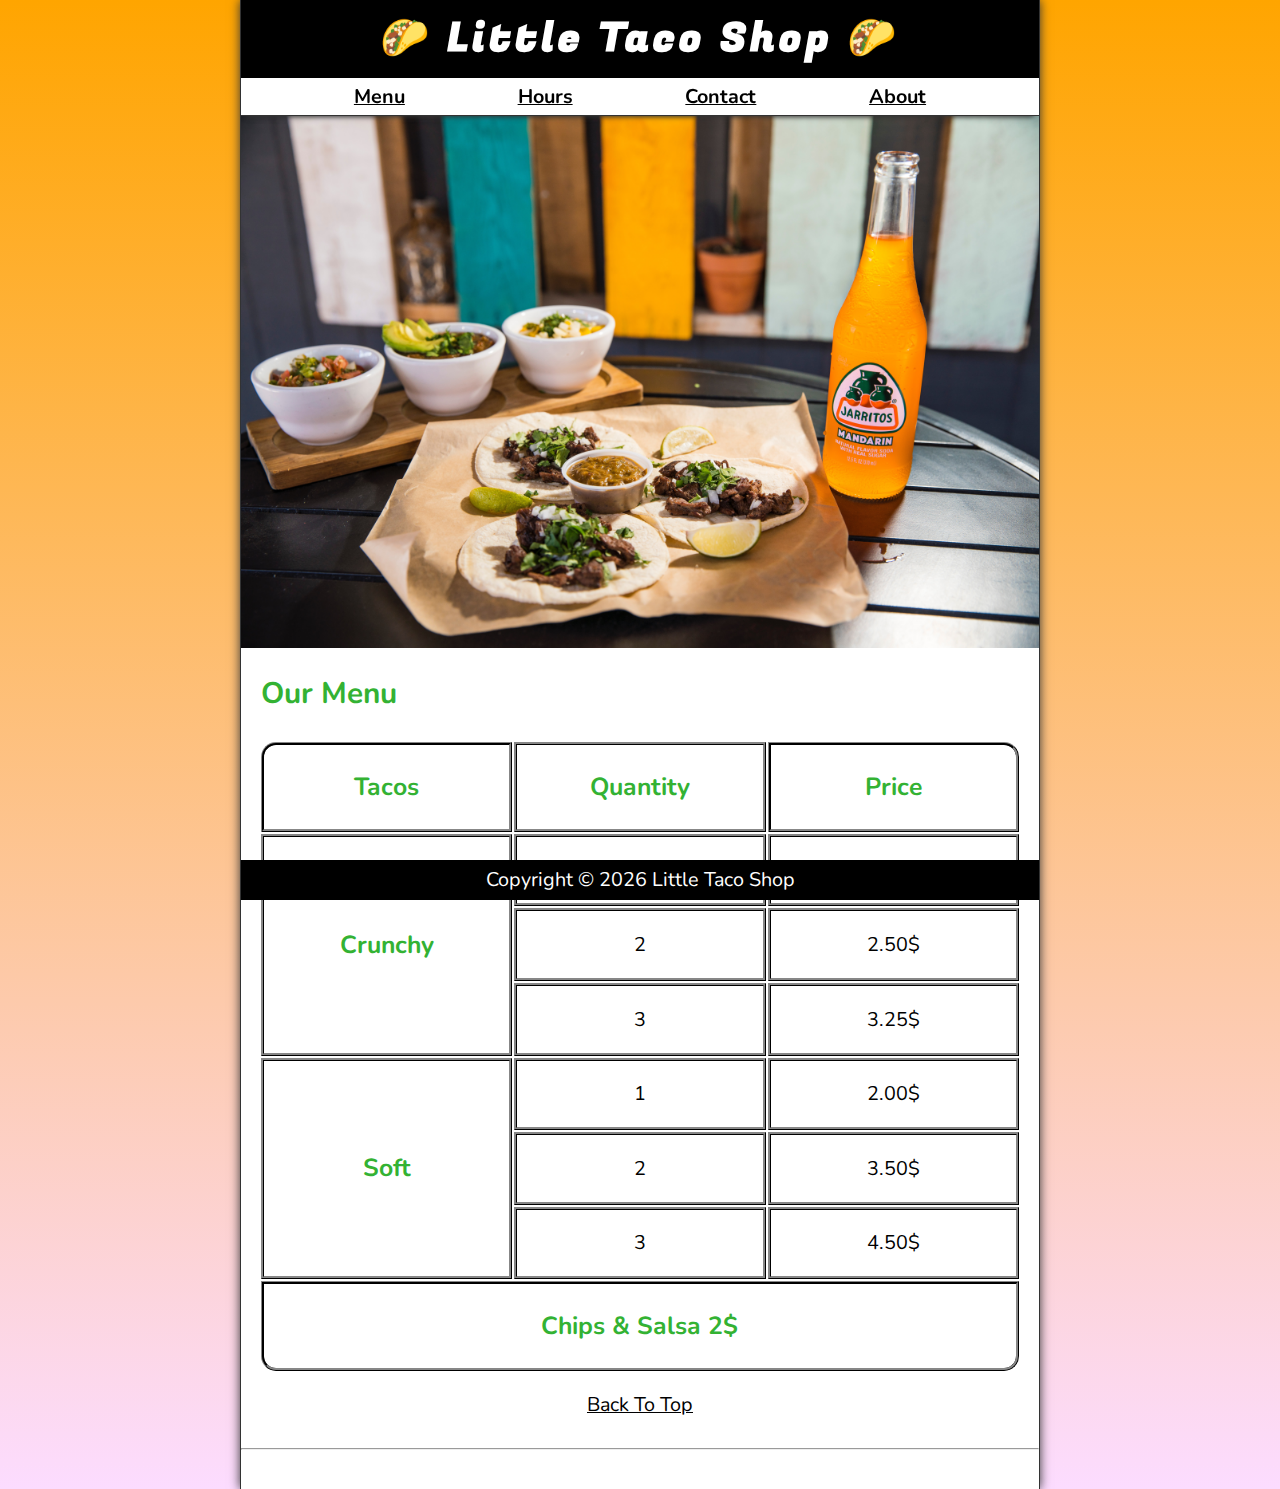
<file: index.html>
<!DOCTYPE html>
<html lang="en">
  <head>
    <meta charset="UTF-8" />
    <meta name="viewport" content="width=device-width, initial-scale=1.0" />
    <meta name="author" content="Ines Cherif" />
    <meta
      name="description"
      content="This page is home page for little taco shop."
    />
    <title>The Little Taco Shop</title>
    <link rel="icon" href="favicon.ico" type="image/x-icon" />

    <link rel="stylesheet" href="css/style.css" type="text/css" />
    <script src="js/main.js" defer></script>
  </head>

  <body>
    <header class="header">
      <h1 class="header__h1">Little Taco Shop</h1>
      <nav class="header__nav">
        <ul class="header__ul">
          <li><a href="#menu">Menu</a></li>
          <li><a href="hours.html">Hours</a></li>
          <li><a href="contact.html">Contact</a></li>
          <li>
            <a href="about.html">About</a>
          </li>
        </ul>
      </nav>
    </header>

    <section class="hero">
      <h2 class="hero__h2">Bienvenidos</h2>
      <figure>
        <img
          src="img/tacos_and_drink_1000x667.png"
          alt="Tacos and a Drink"
          title="Tacos and a Drink"
          width="1000"
          height="667"
        />
        <figcaption class="offscreen">Tacos and a Drink</figcaption>
      </figure>
    </section>

    <main class="main">
      <article id="menu" class="main__article menu">
        <h2 class="menu__h2">Our Menu</h2>
        <table class="menu__container">
          <caption class="offscreen">
            Our Tacos
          </caption>
          <thead>
            <tr>
              <th class="menu__header" scope="col">Tacos</th>
              <th class="menu__header" scope="col">Quantity</th>
              <th class="menu__header" scope="col">Price</th>
            </tr>
          </thead>
          <tbody>
            <tr>
              <th class="menu__item menu__cr" scope="row" rowspan="3">
                Crunchy
              </th>
              <td class="menu__item">1</td>
              <td class="menu__item">1.50$</td>
            </tr>
            <tr>
              <td class="menu__item">2</td>
              <td class="menu__item">2.50$</td>
            </tr>
            <tr>
              <td class="menu__item">3</td>
              <td class="menu__item">3.25$</td>
            </tr>

            <tr>
              <th class="menu__item menu__sf" scope="row" rowspan="3">Soft</th>
              <td class="menu__item">1</td>
              <td class="menu__item">2.00$</td>
            </tr>

            <tr>
              <td class="menu__item">2</td>
              <td class="menu__item">3.50$</td>
            </tr>
            <tr>
              <td class="menu__item">3</td>
              <td class="menu__item">4.50$</td>
            </tr>
          </tbody>
          <tfoot>
            <tr>
              <td class="menu__item menu__cs" colspan="3">Chips & Salsa 2$</td>
            </tr>
          </tfoot>
        </table>
        <p class="center">
          <a href="#">Back To Top</a>
        </p>
      </article>
    </main>
    <hr />

    <footer class="footer">
      <p>
        <span class="nowarp">Copyright &copy; <time id="year"></time> </span>
        <span class="nowarp">Little Taco Shop</span>
      </p>
    </footer>
  </body>
</html>
</file>
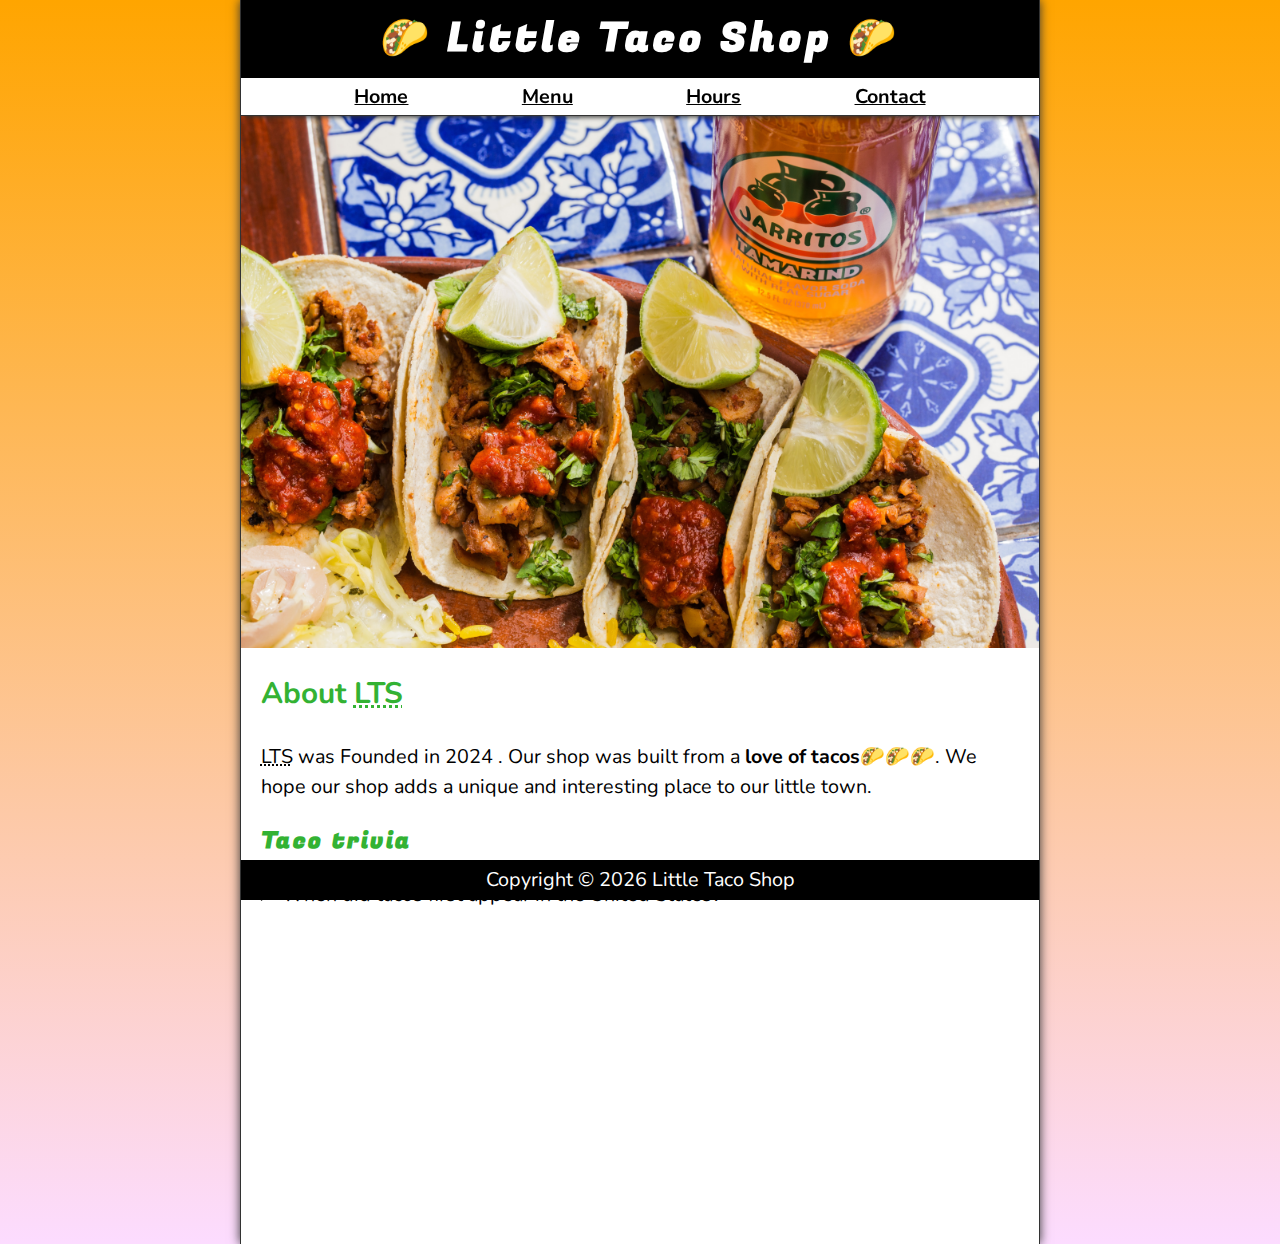
<file: about.html>
<!DOCTYPE html>
<html lang="en">
  <head>
    <meta charset="UTF-8" />
    <meta name="viewport" content="width=device-width, initial-scale=1.0" />
    <meta name="author" content="Ines Cherif" />
    <meta name="description" content="About The Little Taco Shop" />
    <title>The Little Taco Shop</title>
    <link rel="icon" href="favicon.ico" type="image/x-icon" />

    <link rel="stylesheet" href="css/style.css" type="text/css" />
    <script src="js/main.js" defer></script>
  </head>

  <body>
    <header class="header">
      <h1 class="header__h1">Little Taco Shop</h1>
      <nav class="header__nav">
        <ul class="header__ul">
          <li>
            <a href="/">Home</a>
          </li>
          <li><a href="/#menu">Menu</a></li>
          <li><a href="hours.html">Hours</a></li>
          <li><a href="contact.html">Contact</a></li>
        </ul>
      </nav>
    </header>

    <section class="hero">
      <figure>
        <img
          src="img/tacos_delicioso_1000x667.png"
          alt="Tacos Delicioso"
          title="Tacos Delicioso"
          width="1000"
          height="667"
        />
        <figcaption class="offscreen">Try This Delicious Tacos</figcaption>
      </figure>
    </section>

    <main class="main">
      <article id="about" class="main__article about">
        <h2>About <abbr title="Little Tacos Shop">LTS</abbr></h2>
        <p>
          <abbr title="Little Tacos Shop">LTS</abbr> was Founded in
          <time datetime="2024">2024</time> . Our shop was built from a
          <strong>love of tacos</strong>🌮🌮🌮. We hope our shop adds a unique
          and interesting place to our little town.
        </p>

        <aside class="about__trivia">
          <h3>Taco trivia</h3>
          <details>
            <summary>When did tacos first appear in the United States?</summary>
            <p class="about__trivia-answer">
              The Taco was first introduced to the United States in
              <time datetime="1905">1905</time> . Mexican migrants were coming
              in to work on railroads and other jobs and started to bring their
              delicious food with them. {Source:
              <cite>
                <a
                  href="https://www.twistedtaco.com/the-history-of-the-taco#:~:text=Instead%2C%20it%20was%20a%20corn,filling%2C%20delicious%2C%20and%20affordable.&text=The%20Taco%20was%20first%20introduced%20to%20the%20United%20States%20in%201905."
                >
                  History Of The Taco
                </a></cite
              >}
            </p>
          </details>
        </aside>
        <br />
      </article>
    </main>

    <footer class="footer">
      <p>
        <span class="nowarp">Copyright &copy; <time id="year"></time> </span>
        <span class="nowarp">Little Taco Shop</span>
      </p>
    </footer>
  </body>
</html>
</file>
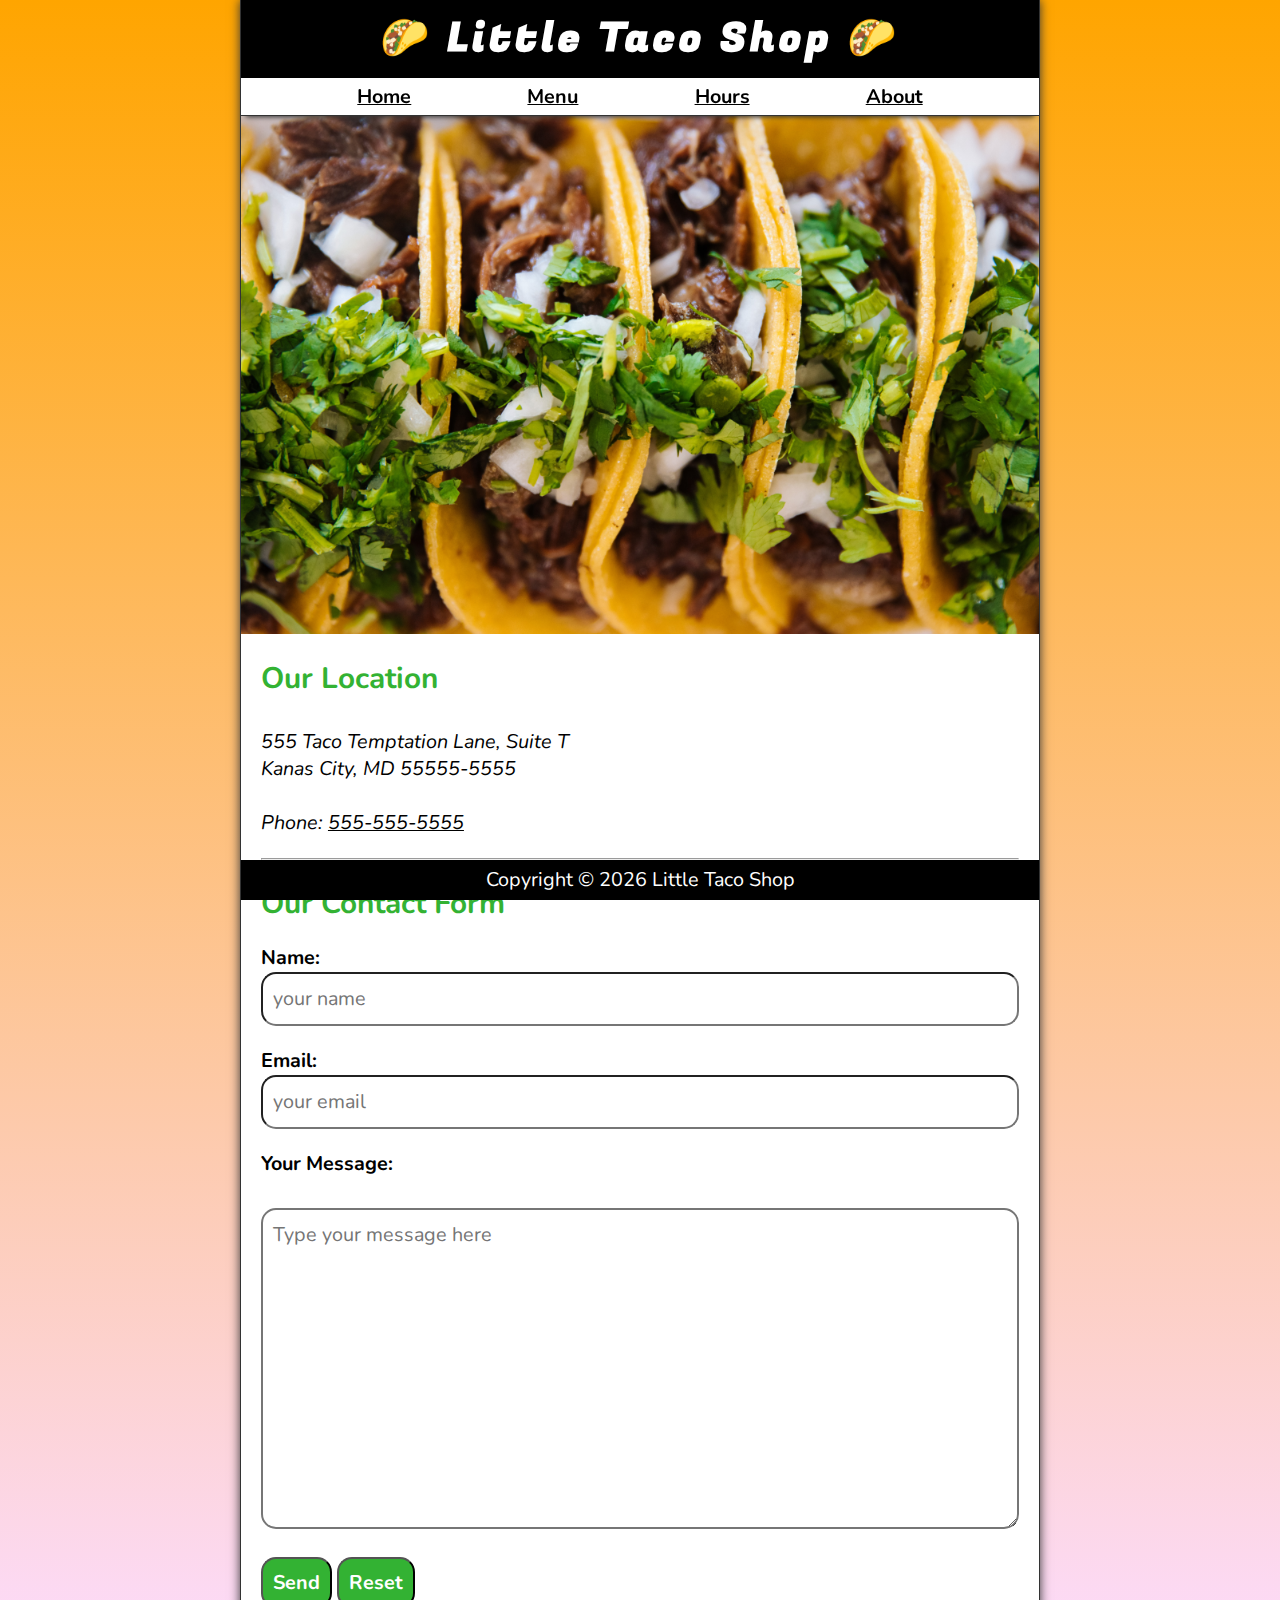
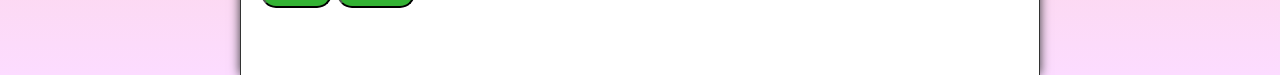
<file: contact.html>
<!DOCTYPE html>
<html lang="en">
  <head>
    <meta charset="UTF-8" />
    <meta name="author" content="Ines Cherif" />
    <meta name="viewport" content="width=device-width, initial-scale=1.0" />
    <meta
      name="description"
      content="This page contains the contact of our tacos shop"
    />
    <title>The Little Taco Shop</title>
    <link rel="icon" href="favicon.ico" type="image/x-icon" />

    <link rel="stylesheet" href="css/style.css" type="text/css" />
    <script src="js/main.js" defer></script>
  </head>
  <body>
    <header class="header">
      <h1 class="header__h1">Little Taco Shop</h1>
      <nav class="header__nav">
        <ul class="header__ul">
          <li>
            <a href="/">Home</a>
          </li>
          <li><a href="index.html#menu">Menu</a></li>
          <li><a href="hours.html">Hours</a></li>
          <li>
            <a href="about.html">About</a>
          </li>
        </ul>
      </nav>
    </header>

    <section class="hero">
      <figure>
        <img
          src="img/tacos_close_up_1000x649.png"
          alt="Tacos and a Drink"
          title="Tacos and a Drink"
          width="1000"
          height="649"
        />
        <figcaption class="offscreen">Little Taco Shop Tacos</figcaption>
      </figure>
    </section>

    <main class="main">
      <article class="main__article">
        <h2>Our Location</h2>
        <address>
          555 Taco Temptation Lane, Suite T <br />
          Kanas City, MD 55555-5555
          <br /><br />
          Phone: <a href="tel:+5555555555">555-555-5555</a>
        </address>
      </article>

      <hr />

      <article class="main__article article">
        <h2 class="contact__h2">Our Contact Form</h2>
        <form
          action="http://httpbin.org/get"
          method="get"
          class="contact__form"
        >
          <fieldset class="contact__fieldset">
            <legend class="offscreen">Send Us A Message</legend>
            <p class="contact__p">
              <label class="contact__label" for="name">Name:</label>
              <input
                class="contact__input"
                type="text"
                name="name"
                id="name"
                placeholder="your name"
                autocomplete="on"
                required
              />
            </p>
            <p class="contact__p">
              <label class="contact__label" for="email">Email:</label>
              <input
                class="contact__input"
                type="email"
                name="email"
                id="email"
                placeholder="your email"
                autocomplete="on"
                required
              />
            </p>
            <p class="contact__p">
              <label class="contact__label" for="message">Your Message:</label>
              <br />
              <textarea
                class="contact__textarea"
                name="message"
                id="message"
                cols="30"
                rows="10"
                placeholder="Type your message here"
              ></textarea>
            </p>
          </fieldset>
          <button class="contact__button" type="submit">Send</button>
          <button class="contact__button" type="reset">Reset</button>
        </form>
      </article>
    </main>

    <footer class="footer">
      <p>
        <span class="nowarp">Copyright &copy; <time id="year"></time> </span>
        <span class="nowarp">Little Taco Shop</span>
      </p>
    </footer>
  </body>
</html>
</file>
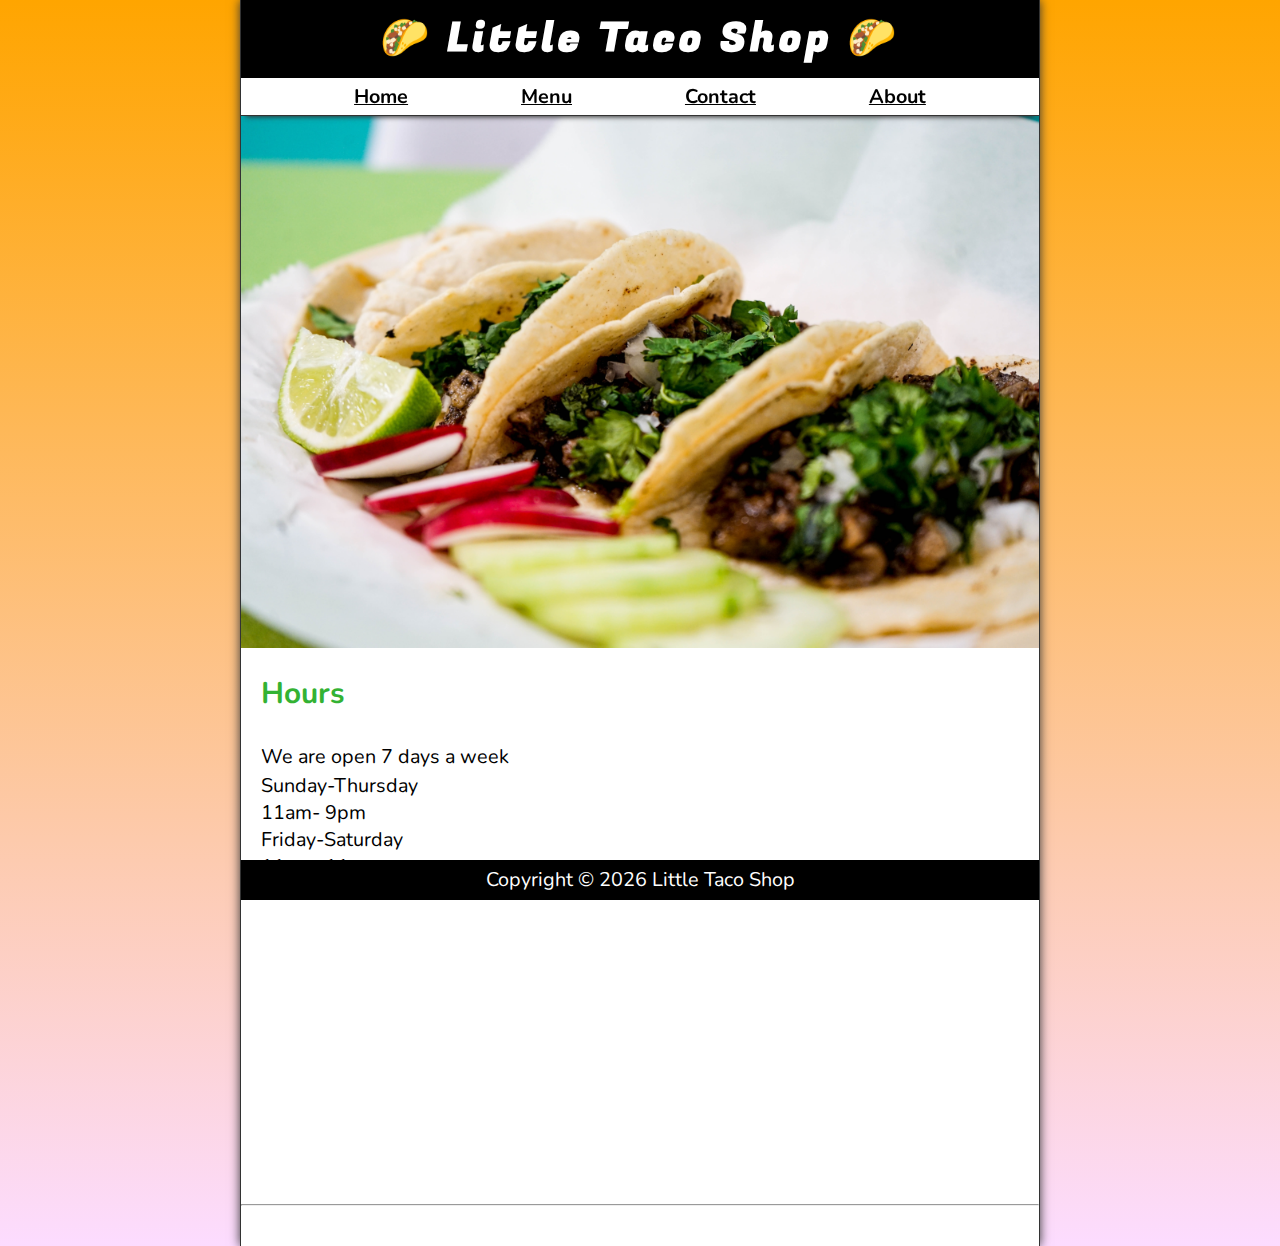
<file: hours.html>
<!DOCTYPE html>
<html lang="en">
  <head>
    <meta charset="UTF-8" />
    <meta name="viewport" content="width=device-width, initial-scale=1.0" />
    <meta name="viewport" content="width=device-width, initial-scale=1.0" />
    <meta name="author" content="Ines Cherif" />
    <meta
      name="description"
      content="This page contains hours of work of our tacos shop"
    />
    <title>The Little Taco Shop</title>
    <link rel="icon" href="favicon.ico" type="image/x-icon" />

    <link rel="stylesheet" href="css/style.css" type="text/css" />
    <script src="js/main.js" defer></script>
  </head>
  <body>
    <header class="header">
      <h1 class="header__h1">Little Taco Shop</h1>
      <nav class="header__nav">
        <ul class="header__ul">
          <li>
            <a href="/">Home</a>
          </li>
          <li><a href="index.html#menu">Menu</a></li>
          <li><a href="contact.html">Contact</a></li>
          <li>
            <a href="about.html">About</a>
          </li>
        </ul>
      </nav>
    </header>

    <section class="hero">
      <figure>
        <img
          src="img/tacos_tray_1000x667.png"
          alt="A Tray of Tasty Tacos"
          title="We love trays of tacos!"
          width="1000"
          height="667"
        />
        <figcaption class="offscreen">A Tray Of Tasty Tacos</figcaption>
      </figure>
    </section>

    <main class="main">
      <article class="main__article">
        <h2>Hours</h2>
        <p>We are open 7 days a week</p>
        <dt>Sunday-Thursday</dt>
        <dd>
          <time datetime="11:00">11am</time>-
          <time datetime="09:00">9pm</time>
        </dd>
        <dt>Friday-Saturday</dt>
        <dd>
          <time datetime="11:00">11am</time>-
          <time datetime="09:00">11pm</time>
        </dd>
      </article>
    </main>

    <hr />

    <footer class="footer">
      <p>
        <span class="nowarp">Copyright &copy; <time id="year"></time> </span>
        <span class="nowarp">Little Taco Shop</span>
      </p>
    </footer>
  </body>
</html>
</file>
<file: css/style.css>
@import url("https://fonts.googleapis.com/css2?family=Fugaz+One&family=Nunito&display=swap");

/* || RESET */
*,
*::after,
*::before {
  margin: 0;
  padding: 0;
  box-sizing: border-box;
}

img {
  display: block;
  max-width: 100%;
  height: auto;
}

input,
button,
textarea {
  font: inherit;
}

/* || VARIABLES */
:root {
  /* FONTS */
  --FF: "Nunito", sans-serif;
  --FF-HEADING: "Fugaz One", cursive;
  --FS: clamp(1rem, 2.2vh, 1.5rem);

  /* COLORS */
  --BGCOLOR-FADE: rgb(252, 220, 260);
  --BGCOLOR: orange;
  --BGIMAGE: linear-gradient(to bottom, var(--BGCOLOR), var(--BGCOLOR-FADE));
  --BODY-BGCOLOR: #fff;
  --BORDER-COLOR: #333;
  --BUTTON-COLOR: #fff;
  --FONT-COLOR: #000;
  --HEADER-BGCOLOR: #000;
  --HEADER-COLOR: #fff;
  --HERO-BGCOLOR: rgba(51, 178, 51, 0.75);
  --HERO-COLOR: #fff;
  --HIGHLIGHT-COLOR: rgb(51, 178, 51);
  --LINK-ACTIVE: orange;
  --LINK-COLOR: #000;
  --LINK-HOVER: hsla(0, 0%, 0%, 0.6);
  --NAV-BGCOLOR: #fff;

  /* BORDERS */
  --BORDERS: 1px solid var(--BORDER-COLOR);
  --BORDER-RADIUS: 15px;

  /* STANDARD PADDING */
  --PADDING-TB: 0.25em;
  --PADDING-SIDE: 2.5%;

  /* STANDARD MARGIN */
  --MARGIN: clamp(1em, 2.5vh, 1.5em) 0;
}

@media (prefers-color-scheme: dark) {
  :root {
    --BGCOLOR-FADE: gray;
    --BGCOLOR: #000;
    --BODY-BGCOLOR: #333;
    --BORDER-COLOR: whitesmoke;
    --BUTTON-COLOR: #000;
    --FONT-COLOR: whitesmoke;
    --HEADER-COLOR: whitesmoke;
    --HERO-COLOR: #333;
    --HIGHLIGHT-COLOR: whitesmoke;
    --LINK-ACTIVE: rgb(252, 200, 103);
    --LINK-COLOR: whitesmoke;
    --LINK-HOVER: orange;
    --NAV-BGCOLOR: rgb(20, 20, 20);
  }
}

/* || UTILITY CLASSES */

.offscreen {
  position: absolute;
  left: -10000px;
}

.nowarp {
  white-space: nowrap;
}

.center {
  text-align: center;
}

/* || GENERAL STYLES */

html {
  scroll-behavior: smooth;
  font-size: var(--FS);
  font-family: var(--FF);
  background-color: var(--BGCOLOR);
  background-image: var(--BGIMAGE);
}

body {
  background-color: var(--BODY-BGCOLOR);
  color: var(--FONT-COLOR);
  min-height: 100vh;
  max-width: 800px;
  margin: 0 auto;
  border-left: var(--BORDERS);
  border-right: var(--BORDERS);
  box-shadow: 0 0 10px var(--BORDER-COLOR);
}

h1,
h1,
h3 {
  font-family: var(--FF-HEADING);
  letter-spacing: 0.1em;
}

h2,
h3 {
  margin-bottom: 1em;
  color: var(--HIGHLIGHT-COLOR);
}

p {
  line-height: 1.5;
}

a:any-link {
  color: var(--LINK-COLOR);
}

a:hover,
a:focus-visible {
  color: var(--LINK-HOVER);
}

a:active {
  color: var(--LINK-ACTIVE);
}

/* || HEADER */

.header {
  position: sticky;
  top: 0;
  z-index: 1;
}

.header__h1 {
  text-align: center;
  background-color: var(--HEADER-BGCOLOR);
  color: var(--HEADER-COLOR);
  padding: var(--PADDING-TB) var(--PADDING-SIDE);
}

.header__nav {
  background-color: var(--NAV-BGCOLOR);
  border-bottom: var(--BORDERS);
  font-weight: bold;
  box-shadow: 0 6px 5px -5px var(--BORDER-COLOR);
}

.header__ul {
  padding: var(--PADDING-TB) var(--PADDING-SIDE);
  list-style-type: none;
  display: flex;
  justify-content: space-evenly;
  gap: 1rem;
}

/* || HERO */
.hero {
  position: relative;
}

.hero__h2 {
  background-color: var(--HERO-BGCOLOR);
  color: var(--HERO-COLOR);
  padding: 0.25em 0.5em;
  text-shadow: 2px 2px 5px var(--BORDER-COLOR);
  position: absolute;
  top: -100px;
  left: 20px;
  animation: showWelcome 0.5s ease-in-out 1s forwards;
}

@keyframes showWelcome {
  0% {
    top: -20%;
    transform: skew(0deg, -5deg) scaleY(0);
  }

  80% {
    top: 30px;
    transform: skew(10deg, -5deg) scaleY(1.2);
  }

  100% {
    top: 20px;
    transform: skew(-10deg, -5deg) scaleY(1);
  }
}

/* || FOOTER */

.footer {
  position: sticky;
  bottom: 0;
  background-color: var(--HEADER-BGCOLOR);
  color: var(--HEADER-COLOR);
  padding: var(--PADDING-TB) var(--PADDING-SIDE);
  text-align: center;
}

/* || MAIN */

.main {
  padding: var(--PADDING-TB) var(--PADDING-SIDE);
}

.main__article {
  scroll-margin-top: 6.5rem;
  margin: var(--MARGIN);
}

.main__article:first-child {
  margin-top: 1em;
}

.main__article:last-child {
  min-height: calc(100vh - 20rem);
}

/* || ABOUT */

.about__trivia {
  margin: var(--MARGIN);
}

.about__trivia-answer {
  margin-top: 1em;
}

/* || CONTACT */

.contact__h2 {
  margin: 0;
}

.contact__fieldset {
  border: none;
}

.contact__p {
  margin: 1em 0;
}

.contact__label {
  display: block;
  font-weight: bold;
}

.contact__input,
.contact__textarea {
  padding: 0.5em;
  border-radius: var(--BORDER-RADIUS);
  border-width: 2px;
  width: 100%;
}

.contact__button {
  padding: 0.5em;
  border-radius: var(--BORDER-RADIUS);
  background-color: var(--HIGHLIGHT-COLOR);
  color: var(--BUTTON-COLOR);
  font-weight: bold;
  cursor: pointer;
}

/* || MENU */

thead,
tbody,
tfoot,
tr {
  display: contents;
}

.menu__container {
  display: grid;
  grid-template-columns: repeat(3, 1fr);
  grid-template-areas:
    "hd1 hd2 hd3"
    "cr cr1 cr1p"
    "cr cr2 cr2p"
    "cr cr3 cr3p"
    "sf sf1 sf1p"
    "sf sf2s f2p"
    "sf sf3 sf3p"
    "cs cs cs";
  gap: 0.1em;
  margin-bottom: 1em;
}

.menu__cr {
  grid-area: cr;
}

.menu__sf {
  grid-area: sf;
}

.menu__cs {
  grid-area: cs;
}

.menu__cr,
.menu__sf,
.menu__cs,
.menu__header {
  color: var(--HIGHLIGHT-COLOR);
  font-weight: bold;
  height: 100%;
  display: grid;
  place-content: center;
}

.menu__header {
  border-bottom: var(--BORDERS);
}

.menu__header,
.menu__item {
  width: 100%;
  padding: 1em;
  border: medium ridge var(--BORDER-COLOR);
}

.menu__item {
  display: grid;
  place-content: center;
}

thead th:first-child {
  border-top-left-radius: var(--BORDER-RADIUS);
}

thead th:last-child {
  border-top-right-radius: var(--BORDER-RADIUS);
}

tfoot td {
  border-bottom-left-radius: var(--BORDER-RADIUS);
  border-bottom-right-radius: var(--BORDER-RADIUS);
}

@media screen and (min-width: 576px) {
  .header__h1::before {
    content: "🌮 ";
  }

  .header__h1::after {
    content: " 🌮";
  }

  .menu__header,
  .menu__cr,
  .menu__sf,
  .menu__cs {
    font-size: 125%;
  }
}
</file>
